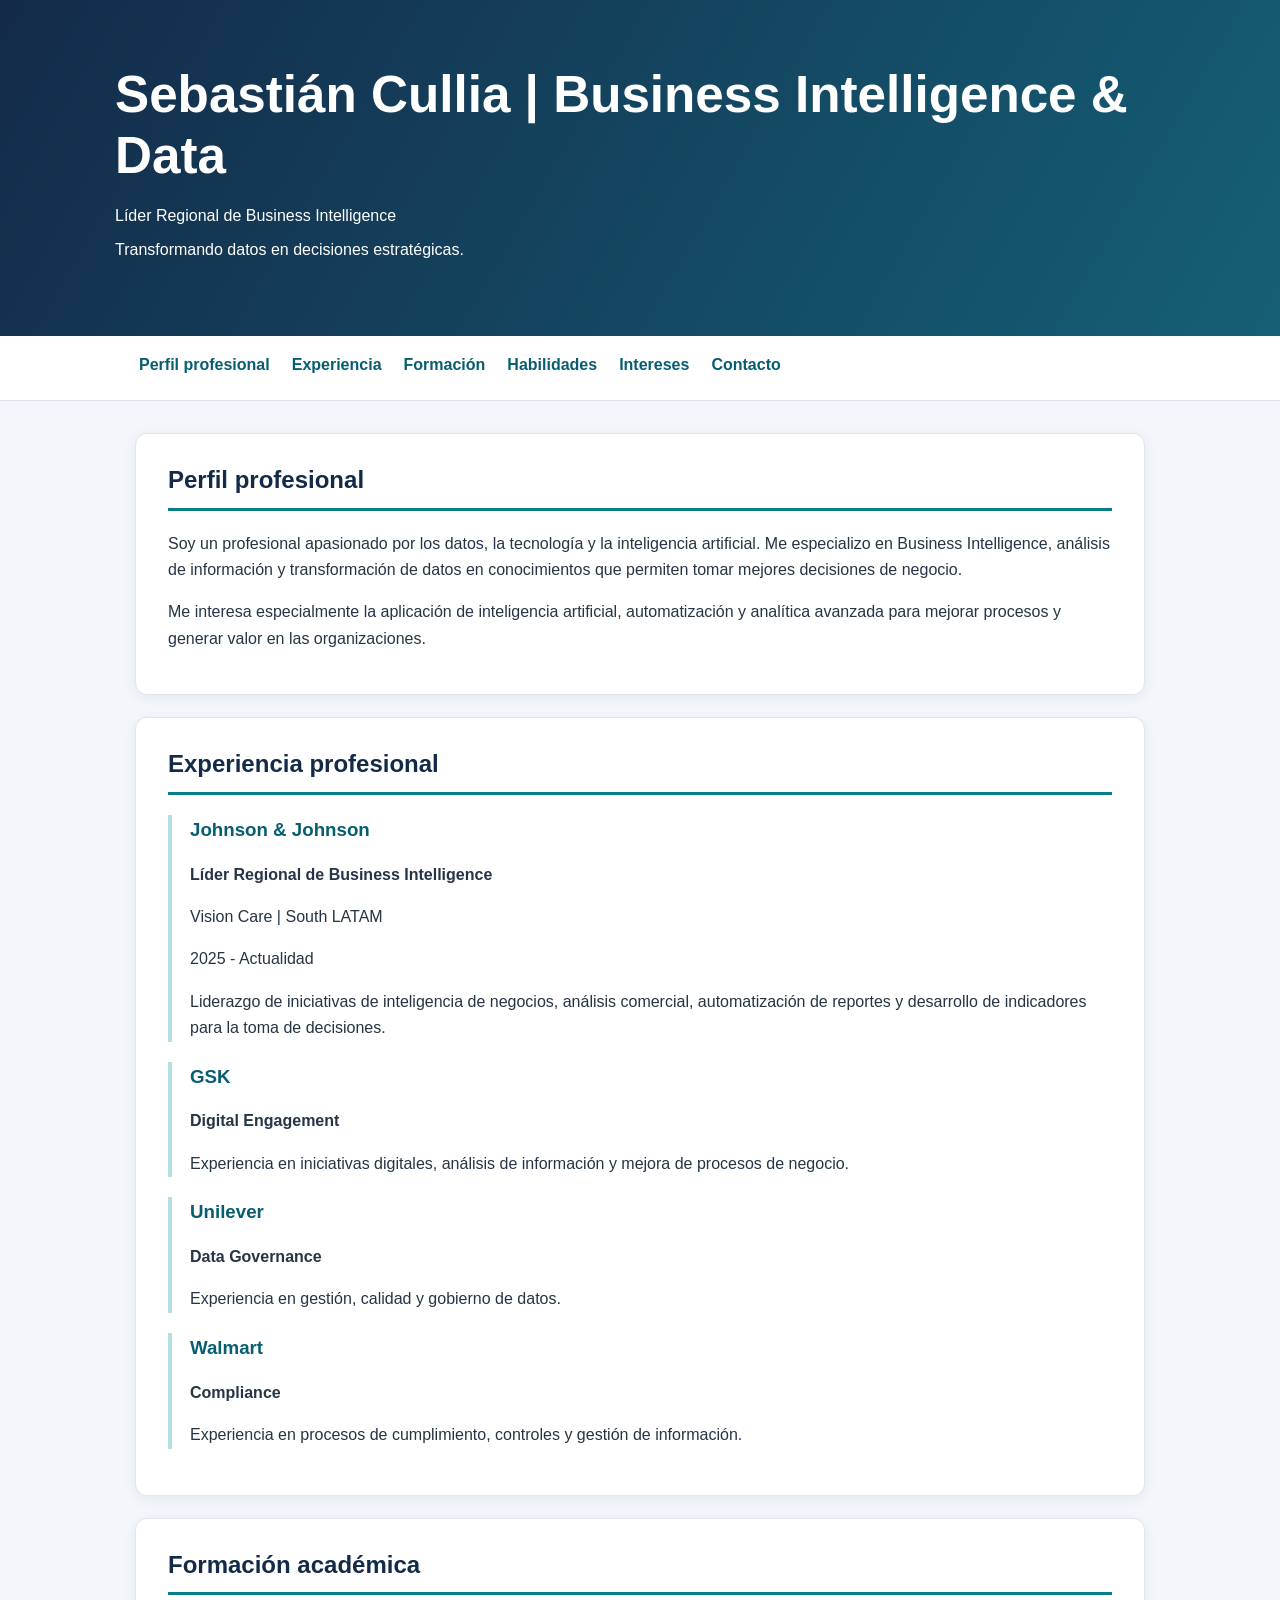
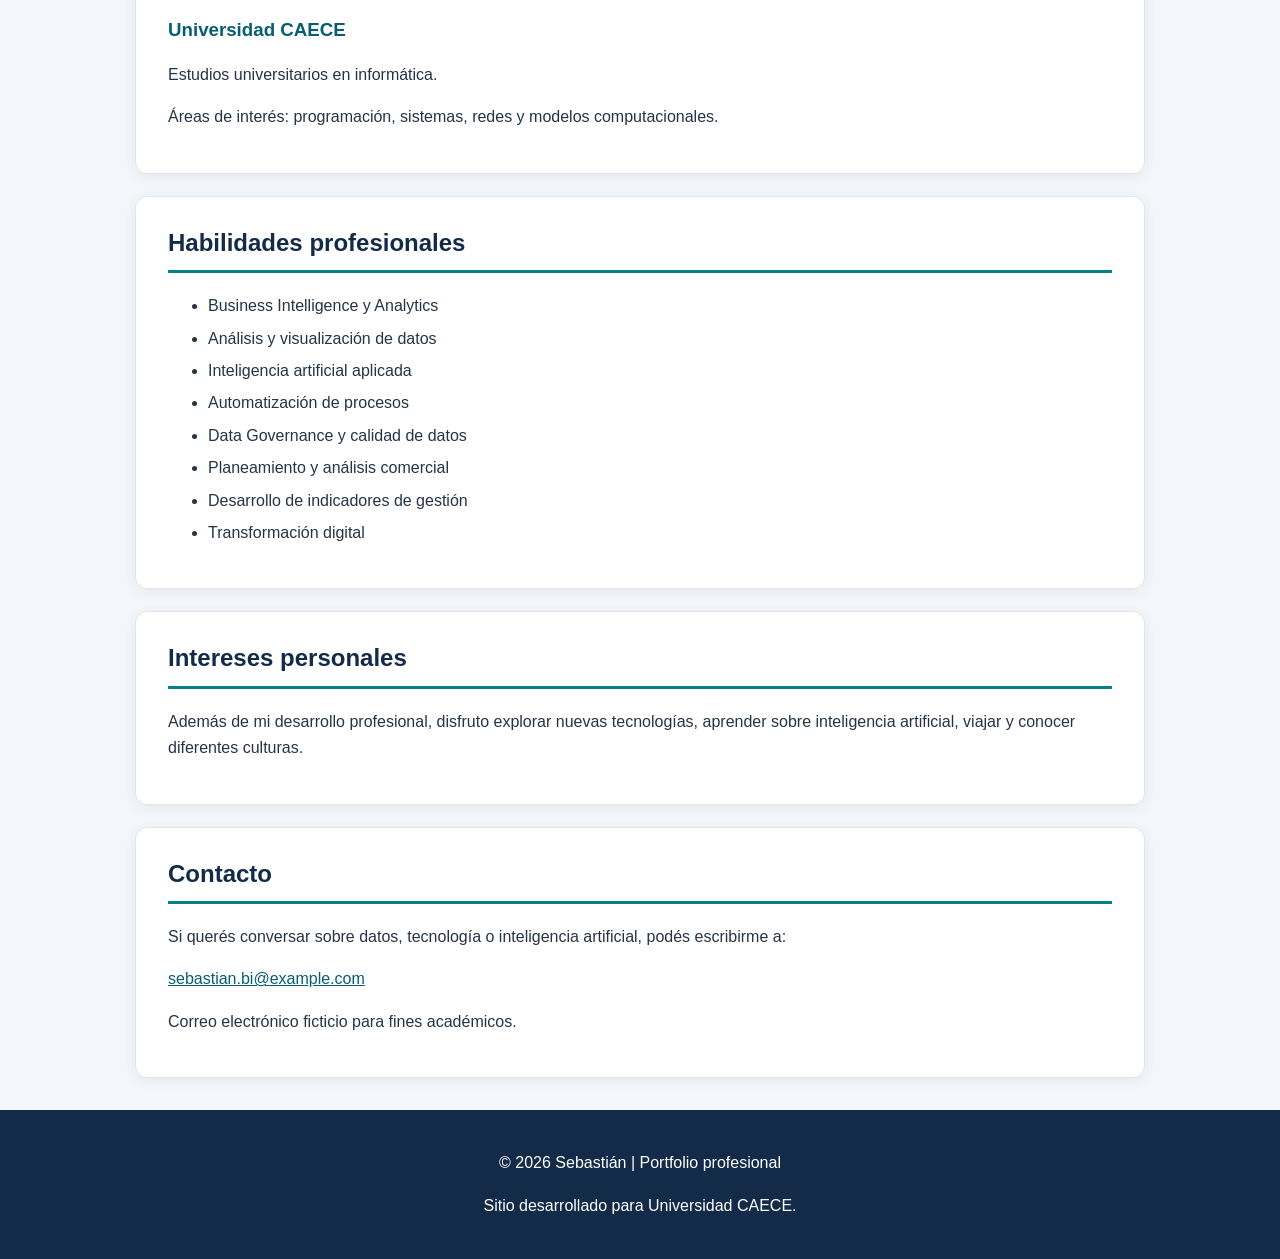
<file: index.html>
<!DOCTYPE html>
<html lang="es">
<head>
    <meta charset="UTF-8">
    <meta name="viewport" content="width=device-width, initial-scale=1">
    <meta name="description" content="Portfolio profesional de Sebastián Cullia, especialista en Business Intelligence, datos e inteligencia artificial.">
    <title>Sebastián | Business Intelligence & Data</title>
	<link rel="stylesheet" href="estilos.css">
</head>
<body>
    <header>
        <h1>Sebastián Cullia | Business Intelligence & Data</h1>
        <p>Líder Regional de Business Intelligence</p>
        <p>Transformando datos en decisiones estratégicas.</p>
    </header>

    <nav aria-label="Navegación principal">
        <ul>
            <li><a href="#perfil">Perfil profesional</a></li>
            <li><a href="#experiencia">Experiencia</a></li>
            <li><a href="#formacion">Formación</a></li>
            <li><a href="#habilidades">Habilidades</a></li>
            <li><a href="#intereses">Intereses</a></li>
            <li><a href="#contacto">Contacto</a></li>
        </ul>
    </nav>

    <main>
        <section id="perfil">
            <h2>Perfil profesional</h2>
            <p>
                Soy un profesional apasionado por los datos,
                la tecnología y la inteligencia artificial.
                Me especializo en Business Intelligence,
                análisis de información y transformación
                de datos en conocimientos que permiten
                tomar mejores decisiones de negocio.
            </p>
            <p>
                Me interesa especialmente la aplicación de
                inteligencia artificial, automatización y
                analítica avanzada para mejorar procesos
                y generar valor en las organizaciones.
            </p>
        </section>

        <section id="experiencia">
            <h2>Experiencia profesional</h2>

            <article>
                <h3>Johnson & Johnson</h3>
                <p><strong>Líder Regional de Business Intelligence</strong></p>
                <p>Vision Care | South LATAM</p>
                <p>2025 - Actualidad</p>
                <p>
                    Liderazgo de iniciativas de inteligencia
                    de negocios, análisis comercial,
                    automatización de reportes y desarrollo
                    de indicadores para la toma de decisiones.
                </p>
            </article>

            <article>
                <h3>GSK</h3>
                <p><strong>Digital Engagement</strong></p>
                <p>
                    Experiencia en iniciativas digitales,
                    análisis de información y mejora
                    de procesos de negocio.
                </p>
            </article>

            <article>
                <h3>Unilever</h3>
                <p><strong>Data Governance</strong></p>
                <p>
                    Experiencia en gestión, calidad
                    y gobierno de datos.
                </p>
            </article>

            <article>
                <h3>Walmart</h3>
                <p><strong>Compliance</strong></p>
                <p>
                    Experiencia en procesos de cumplimiento,
                    controles y gestión de información.
                </p>
            </article>
        </section>

        <section id="formacion">
            <h2>Formación académica</h2>
            <h3>Universidad CAECE</h3>
            <p>Estudios universitarios en informática.</p>
            <p>
                Áreas de interés: programación,
                sistemas, redes y modelos computacionales.
            </p>
        </section>

        <section id="habilidades">
            <h2>Habilidades profesionales</h2>
            <ul>
                <li>Business Intelligence y Analytics</li>
                <li>Análisis y visualización de datos</li>
                <li>Inteligencia artificial aplicada</li>
                <li>Automatización de procesos</li>
                <li>Data Governance y calidad de datos</li>
                <li>Planeamiento y análisis comercial</li>
                <li>Desarrollo de indicadores de gestión</li>
                <li>Transformación digital</li>
            </ul>
        </section>

        <section id="intereses">
            <h2>Intereses personales</h2>
            <p>
                Además de mi desarrollo profesional,
                disfruto explorar nuevas tecnologías,
                aprender sobre inteligencia artificial,
                viajar y conocer diferentes culturas.
            </p>
        </section>

        <section id="contacto">
            <h2>Contacto</h2>
            <p>
                Si querés conversar sobre datos,
                tecnología o inteligencia artificial,
                podés escribirme a:
            </p>
            <p>
                <a href="mailto:sebastian.bi@example.com">
                    sebastian.bi@example.com
                </a>
            </p>
            <p>Correo electrónico ficticio para fines académicos.</p>
        </section>
    </main>

    <footer>
        <p>© 2026 Sebastián | Portfolio profesional</p>
        <p>Sitio desarrollado para Universidad CAECE.</p>
    </footer>
</body>
</html>
</file>
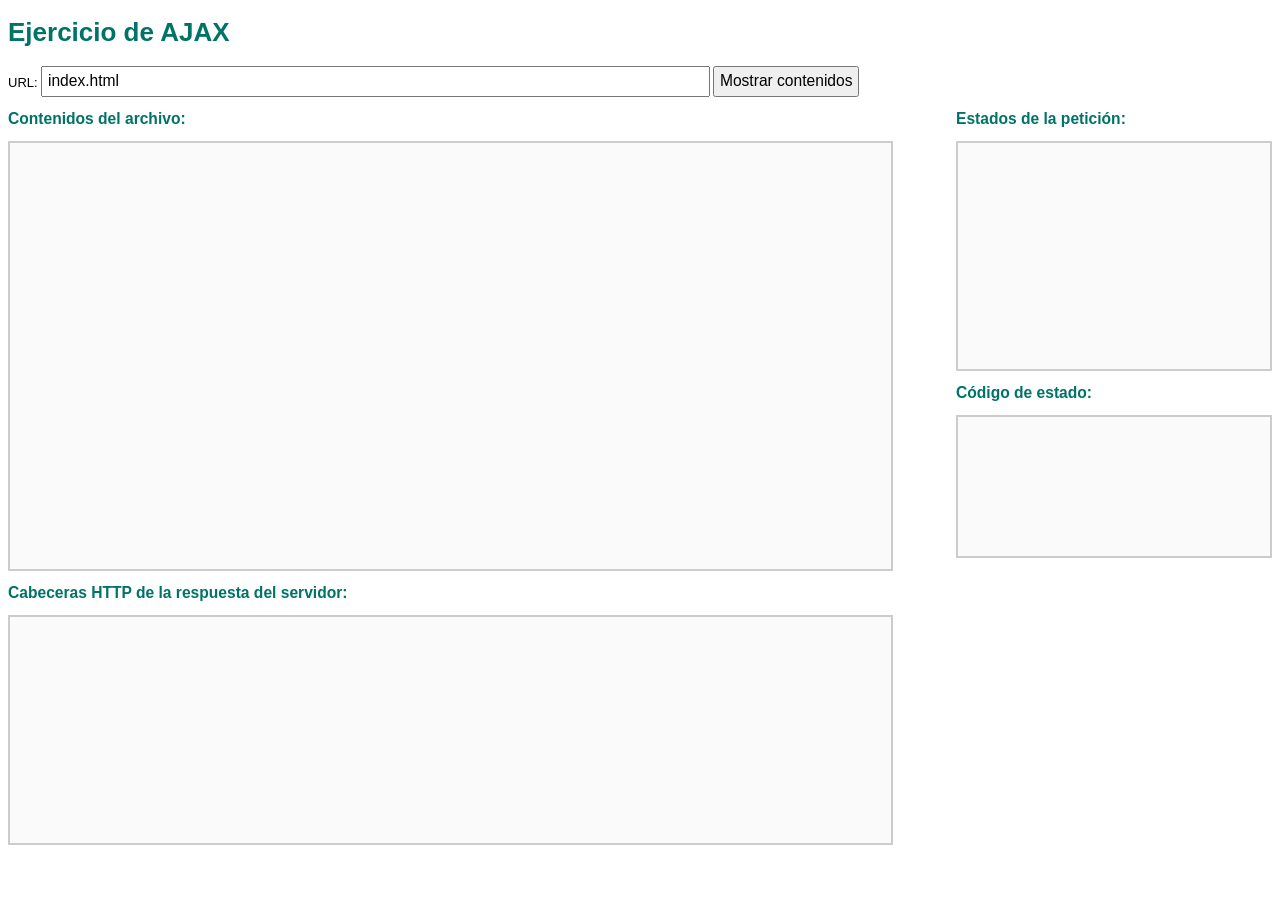
<file: ejercicio_ajax.html>
<!DOCTYPE html PUBLIC "-//W3C//DTD XHTML 1.0 Transitional//EN" "http://www.w3.org/TR/xhtml1/DTD/xhtml1-transitional.dtd">
<html xmlns="http://www.w3.org/1999/xhtml">
<head>
<meta http-equiv="Content-Type" content="text/html; charset=utf-8" />
<link rel="stylesheet" type="text/css" href="ajax.css">


<title>Ejercicio de AJAX</title>
</head>

<body>

	<h1>Ejercicio de AJAX</h1>

<form action="#">
    <label for="recurso">URL:</label>
    <input type="text" id="recurso" size="70" value="index.html" />
    <input type="button" id="enviar" value="Mostrar contenidos" />
  </form>

  <div id="principal">
    <h2>Contenidos del archivo:</h2>
    <div id="contenidos"></div>

    <h2>Cabeceras HTTP de la respuesta del servidor:</h2>
    <div id="cabeceras"></div>
  </div>

  <div id="secundario">
    <h2>Estados de la petición:</h2>
    <div id="estados"></div>

    <h2>Código de estado:</h2>
    <div id="codigo"></div>
  </div>

<script>
(function () {
    "use strict";
    var recurso = document.getElementById("recurso");
    var boton = document.getElementById("enviar");
    var contenidos = document.getElementById("contenidos");
    var estados = document.getElementById("estados");
    var codigo = document.getElementById("codigo");
    var cabeceras = document.getElementById("cabeceras");
    var nombres = ["0 - UNSENT (no iniciada)", "1 - OPENED (abierta)",
                   "2 - HEADERS_RECEIVED (cabeceras recibidas)",
                   "3 - LOADING (recibiendo datos)", "4 - DONE (finalizada)"];
    boton.addEventListener("click", function () {
        var url = recurso.value.trim();
        contenidos.textContent = "";
        estados.textContent = "";
        codigo.textContent = "";
        cabeceras.textContent = "";
        if (!url) {
            estados.textContent = "Ingresá una URL para consultar.";
            return;
        }
        var xhr = new XMLHttpRequest();
        estados.textContent = nombres[0] + "\n";
        xhr.onreadystatechange = function () {
            estados.textContent += nombres[xhr.readyState] + "\n";
            if (xhr.readyState >= 2) {
                codigo.textContent = xhr.status + " " + xhr.statusText;
                cabeceras.textContent = xhr.getAllResponseHeaders() || "(sin cabeceras disponibles)";
            }
            if (xhr.readyState === 3 || xhr.readyState === 4) {
                contenidos.textContent = xhr.responseText;
            }
        };
        xhr.onerror = function () {
            estados.textContent += "Error de red o bloqueo CORS.\n";
            codigo.textContent = "No se pudo acceder a la respuesta";
        };
        xhr.ontimeout = function () {
            estados.textContent += "Tiempo de espera agotado.\n";
        };
        try {
            xhr.open("GET", url, true);
            xhr.timeout = 15000;
            xhr.send();
        } catch (error) {
            estados.textContent += "Error: " + error.message;
        }
    });
}());
</script>
</body>
</html>
</file>
<file: estilos.css>
/* Estilos del portfolio - Actividad 3 CAECE */
:root { color-scheme: light; --azul:#132b49; --acento:#087e8b; --fondo:#f3f6fa; --texto:#263445; }
* { box-sizing: border-box; }
html { scroll-behavior: smooth; }
body { margin:0; background:var(--fondo); color:var(--texto); font:16px/1.65 Arial, Helvetica, sans-serif; }
header { padding:64px max(24px,calc((100% - 1050px)/2)); background:linear-gradient(120deg,#132b49,#155f77); color:white; }
header h1 { font-size:clamp(2rem,4vw,3.2rem); line-height:1.2; margin:0 0 16px; }
header p { max-width:720px; margin:8px 0; }
nav { background:white; border-bottom:1px solid #dce3eb; }
nav ul { display:flex; flex-wrap:wrap; gap:10px 22px; max-width:1050px; margin:auto; padding:16px 24px; list-style:none; }
nav a { color:#075e72; font-weight:bold; text-decoration:none; }
nav a:hover, nav a:focus-visible { text-decoration:underline; }
a:focus-visible { outline:3px solid #e7a92a; outline-offset:3px; }
main { max-width:1050px; margin:32px auto; padding:0 20px; }
section { background:white; border:1px solid #e0e6ed; border-radius:12px; padding:26px 32px; margin:0 0 22px; box-shadow:0 3px 14px #102a4310; }
h2 { color:var(--azul); margin-top:0; border-bottom:3px solid var(--acento); padding-bottom:8px; }
h3 { color:#075e72; margin-bottom:4px; }
article { border-left:4px solid #b6dfe2; padding-left:18px; margin:20px 0; }
li { margin-bottom:6px; }
a { color:#075e72; }
footer { text-align:center; padding:24px; background:var(--azul); color:white; }
@media(max-width:650px) { header { padding:42px 20px; } section { padding:20px; } nav ul { gap:10px 16px; } }
@media(prefers-reduced-motion:reduce) { html { scroll-behavior:auto; } }
</file>
<file: ajax.css>
body { font: 13px Arial, Helvetica, sans-serif; }
h1, h2 {
	color:#007367;
	margin-bottom:"10px";
}
h1 { font-size: 2em;  }
h2 { font-size: 1.2em;  }
#recurso, #enviar {
	padding: .3em;
	font-size: 1.2em;
}
#principal {
	float: left;
	width: 70%;
}
#secundario {
	float: right;
	width: 25%;
}
#contenidos, #estados, #cabeceras, #codigo {
    border: 2px solid #CCC;
    background: #FAFAFA;
    padding: 1em;
    white-space: pre;
}
#contenidos {
    min-height: 400px;
    max-height: 600px;
    overflow: scroll;
}
#estados { min-height: 200px; }
#cabeceras { min-height: 200px; }
#codigo {
	min-height: 100px;
	font-size: 1.5em;
}
</file>
